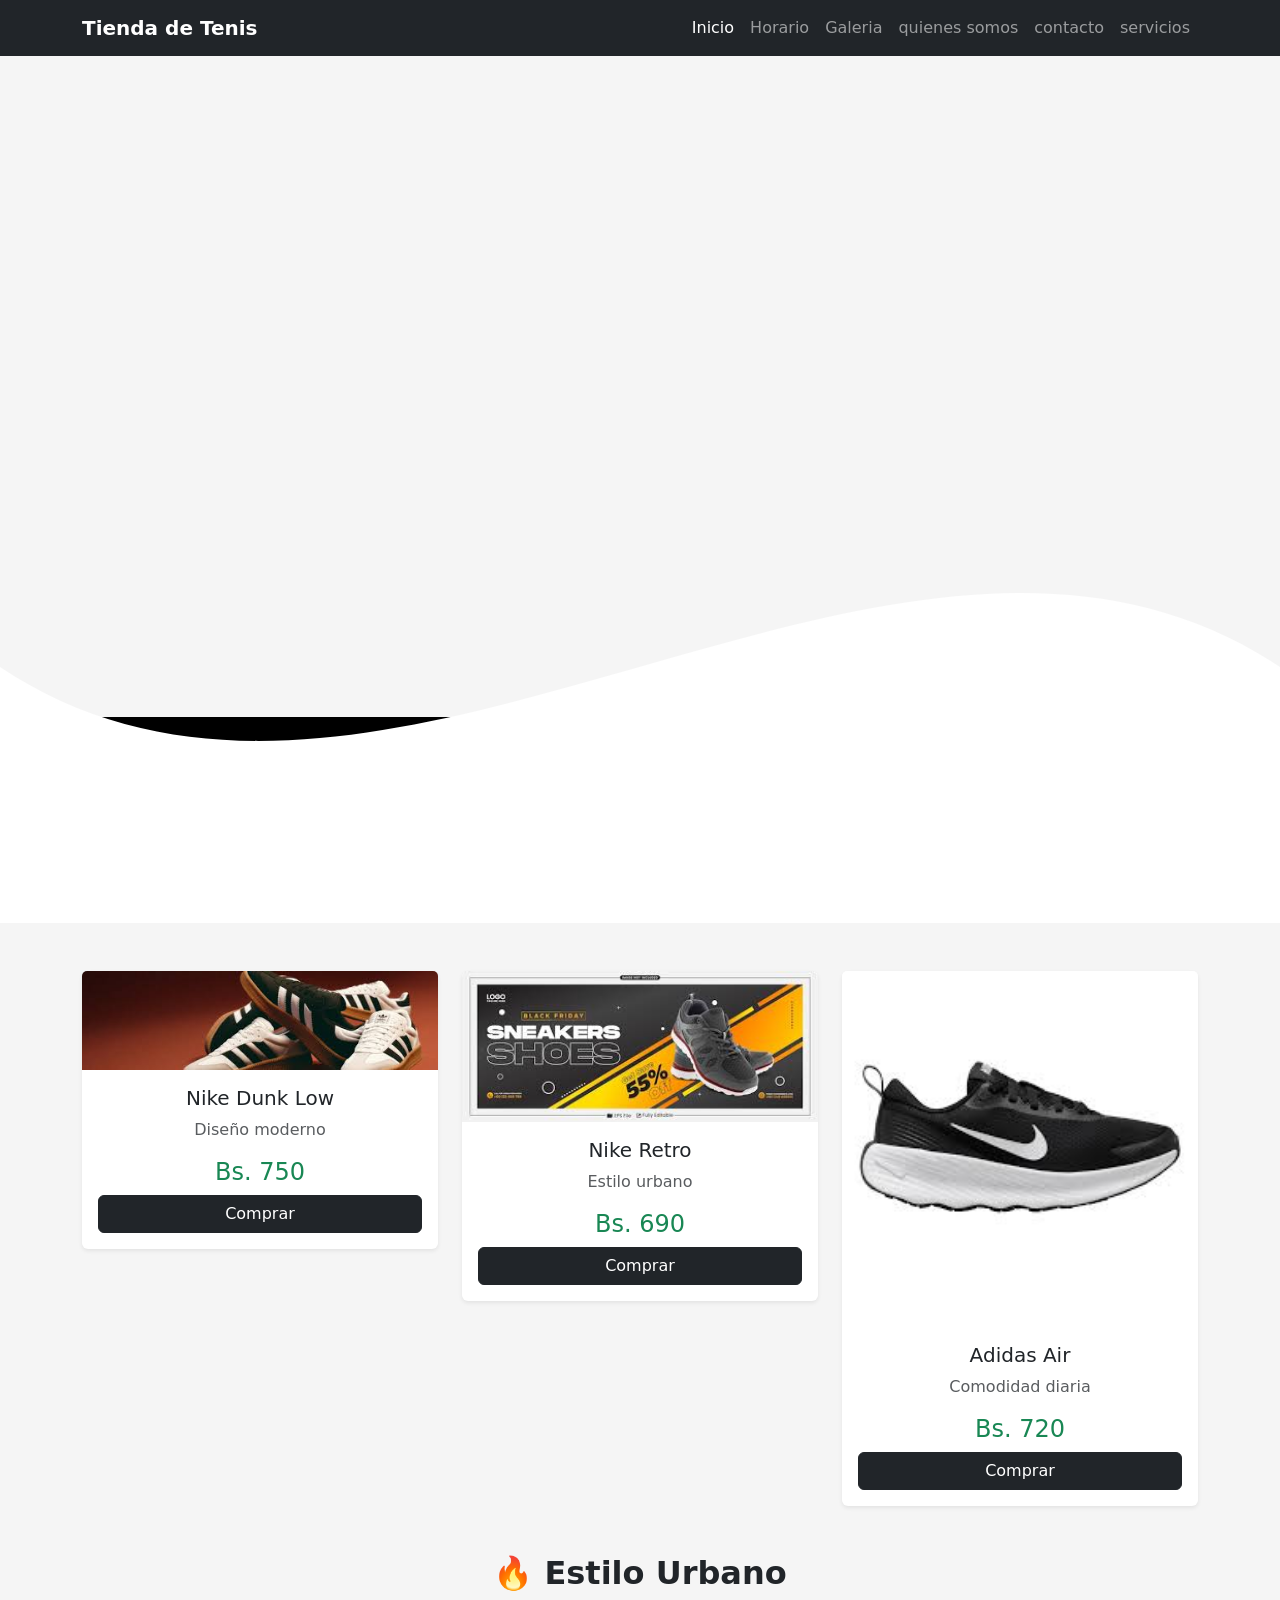
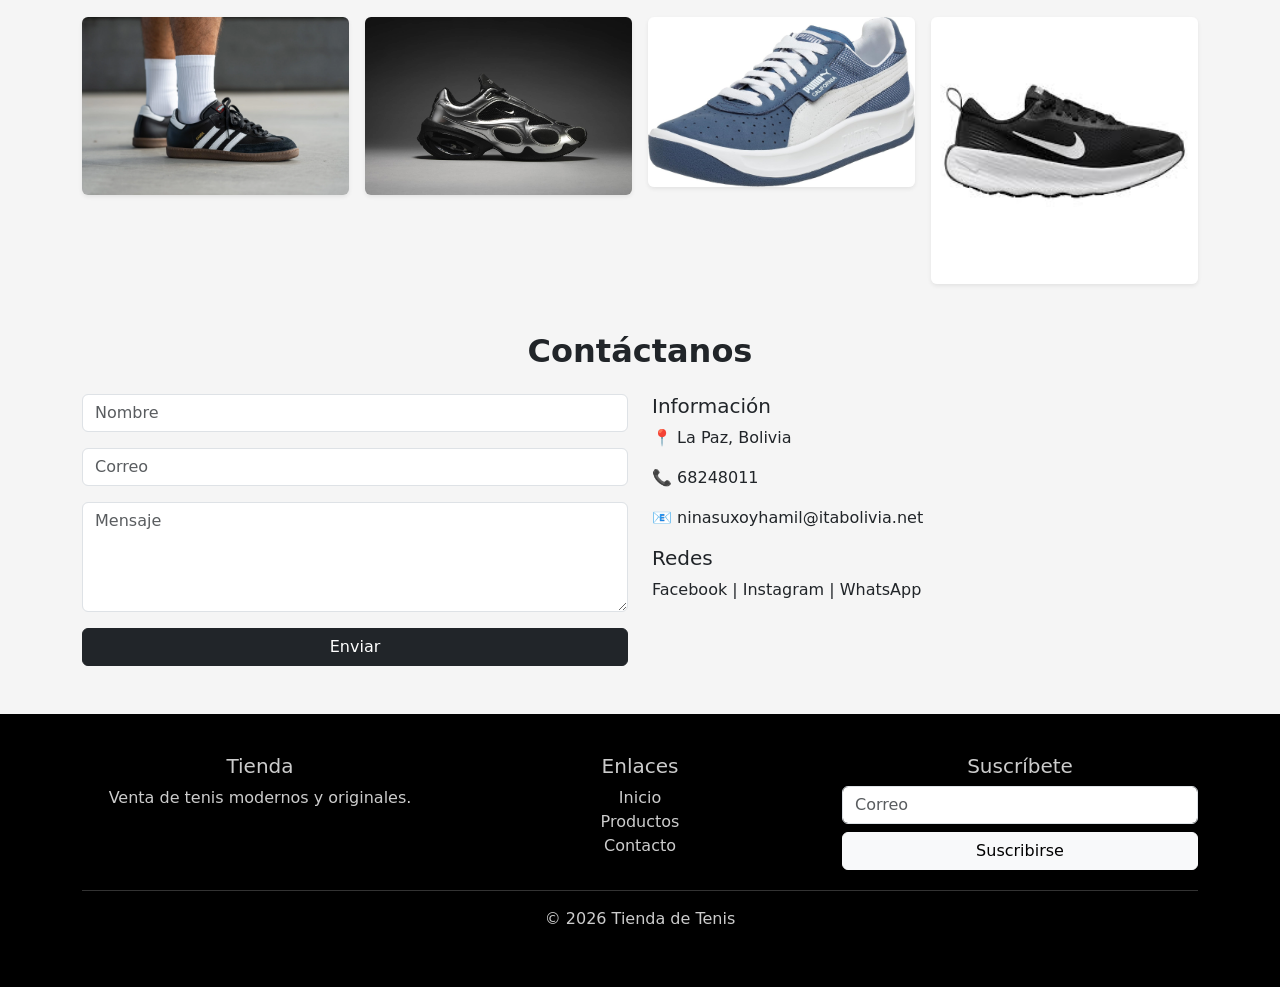
<file: index.html>
<!DOCTYPE html>
<html lang="es">
<head>
<meta charset="UTF-8">
<meta name="viewport" content="width=device-width, initial-scale=1">

<link href="bootstrap-5.3.8-dist/bootstrap-5.3.8-dist/css/bootstrap.min.css" rel="stylesheet">
<link href="css/indexcss.css" rel="stylesheet">

<title>Tienda de Tenis</title>

</head>

<body>

<!-- NAVBAR -->
<nav class="navbar navbar-expand-lg navbar-dark bg-dark fixed-top">
<div class="container">
<a class="navbar-brand fw-bold" href="#">Tienda de Tenis</a>

<button class="navbar-toggler" type="button" data-bs-toggle="collapse" data-bs-target="#menu">
<span class="navbar-toggler-icon"></span>
</button>

<div class="collapse navbar-collapse" id="menu">

<ul class="navbar-nav ms-auto">

<li class="nav-item">
<a class="nav-link active" href="index.html">Inicio</a>
</li>

<li class="nav-item">
  <a class="nav-link" href="Horario.html">Horario</a>
</li>

<li class="nav-item">
  <a class="nav-link" href="galeria.html">Galeria</a>
</li>

<li class="nav-item">
  <a class="nav-link" href="quienes somos.html">quienes somos</a>
</li>

<li class="nav-item">
  <a class="nav-link" href="contacto.html">contacto</a>
  
  <li class="nav-item">
  <a class="nav-link" href="servicios.html">servicios</a>
</li>
</li>
</ul>

</div>
</div>
</nav>

<!-- VIDEO -->
<video class="w-100" autoplay muted loop>
<source src="imagenes/banner.mp4" type="video/mp4">
</video>

<!-- OLA + TITULO -->
<div class="wave-full">
<h2 class="fw-bold">Productos Destacados</h2>
<p>Los mejores tenis para tu estilo</p>

<svg viewBox="0 0 500 150" preserveAspectRatio="none">
<path d="M0.00,49.98 C149.99,150.00 349.20,-49.98 500.00,49.98 L500.00,150.00 L0.00,150.00 Z" style="fill:white;"></path>
</svg>
</div>

<!-- PRODUCTOS -->
<div class="container my-5" id="productos">
<div class="row g-4">

<div class="col-md-4">
<div class="card shadow-sm">
<img src="imagenes/banner.jfif" class="card-img-top">
<div class="card-body text-center">
<h5>Nike Dunk Low</h5>
<p class="text-muted">Diseño moderno</p>
<h4 class="text-success">Bs. 750</h4>
<button class="btn btn-dark w-100">Comprar</button>
</div>
</div>
</div>

<div class="col-md-4">
<div class="card shadow-sm">
<img src="imagenes/banner3 (1).jfif" class="card-img-top">
<div class="card-body text-center">
<h5>Nike Retro</h5>
<p class="text-muted">Estilo urbano</p>
<h4 class="text-success">Bs. 690</h4>
<button class="btn btn-dark w-100">Comprar</button>
</div>
</div>
</div>

<div class="col-md-4">
<div class="card shadow-sm">
<img src="imagenes/images (1).jfif" class="card-img-top">
<div class="card-body text-center">
<h5>Adidas Air</h5>
<p class="text-muted">Comodidad diaria</p>
<h4 class="text-success">Bs. 720</h4>
<button class="btn btn-dark w-100">Comprar</button>
</div>
</div>
</div>

</div>
</div>

<!-- NUEVA SECCION (MAS CONTENIDO) -->
<div class="container my-5">
<h2 class="text-center fw-bold mb-4">🔥 Estilo Urbano</h2>

<div class="row g-3">

<div class="col-6 col-md-3">
<div class="overflow-hidden rounded shadow-sm">
<img src="imagenes/adidas-samba-review-20885455-main.webp" class="w-100 img-hover">
</div>
</div>

<div class="col-6 col-md-3">
<div class="overflow-hidden rounded shadow-sm">
<img src="imagenes/las-mejores-zapatillas-robustas-nike.jpg" class="w-100 img-hover">
</div>
</div>

<div class="col-6 col-md-3">
<div class="overflow-hidden rounded shadow-sm">
<img src="imagenes/puma.jpg" class="w-100 img-hover">
</div>
</div>

<div class="col-6 col-md-3">
<div class="overflow-hidden rounded shadow-sm">
<img src="imagenes/images (1).jfif" class="w-100 img-hover">
</div>
</div>

</div>
</div>
<!-- CONTACTO MEJORADO -->
<section id="contacto" class="container my-5">
<h2 class="text-center fw-bold mb-4">Contáctanos</h2>

<div class="row">
<div class="col-md-6">
<input class="form-control mb-3" placeholder="Nombre">
<input class="form-control mb-3" placeholder="Correo">
<textarea class="form-control mb-3" rows="4" placeholder="Mensaje"></textarea>
<button class="btn btn-dark w-100">Enviar</button>
</div>

<div class="col-md-6">
<h5>Información</h5>
<p>📍 La Paz, Bolivia</p>
<p>📞 68248011</p>
<p>📧 ninasuxoyhamil@itabolivia.net</p>

<h5>Redes</h5>
<p>Facebook | Instagram | WhatsApp</p>
</div>
</div>
</section>

<!-- FOOTER PRO -->
<footer>
<div class="container">
<div class="row">

<div class="col-md-4">
<h5>Tienda</h5>
<p>Venta de tenis modernos y originales.</p>
</div>

<div class="col-md-4">
<h5>Enlaces</h5>
<ul class="list-unstyled">
<li><a href="#">Inicio</a></li>
<li><a href="#productos">Productos</a></li>
<li><a href="#contacto">Contacto</a></li>
</ul>
</div>

<div class="col-md-4">
<h5>Suscríbete</h5>
<input class="form-control mb-2" placeholder="Correo">
<button class="btn btn-light w-100">Suscribirse</button>
</div>

</div>
<hr>
<p class="text-center">© 2026 Tienda de Tenis</p>
</div>
</footer>

<script src="bootstrap-5.3.8-dist/bootstrap-5.3.8-dist/js/bootstrap.bundle.min.js"></script>

</body>
</html>
</file>
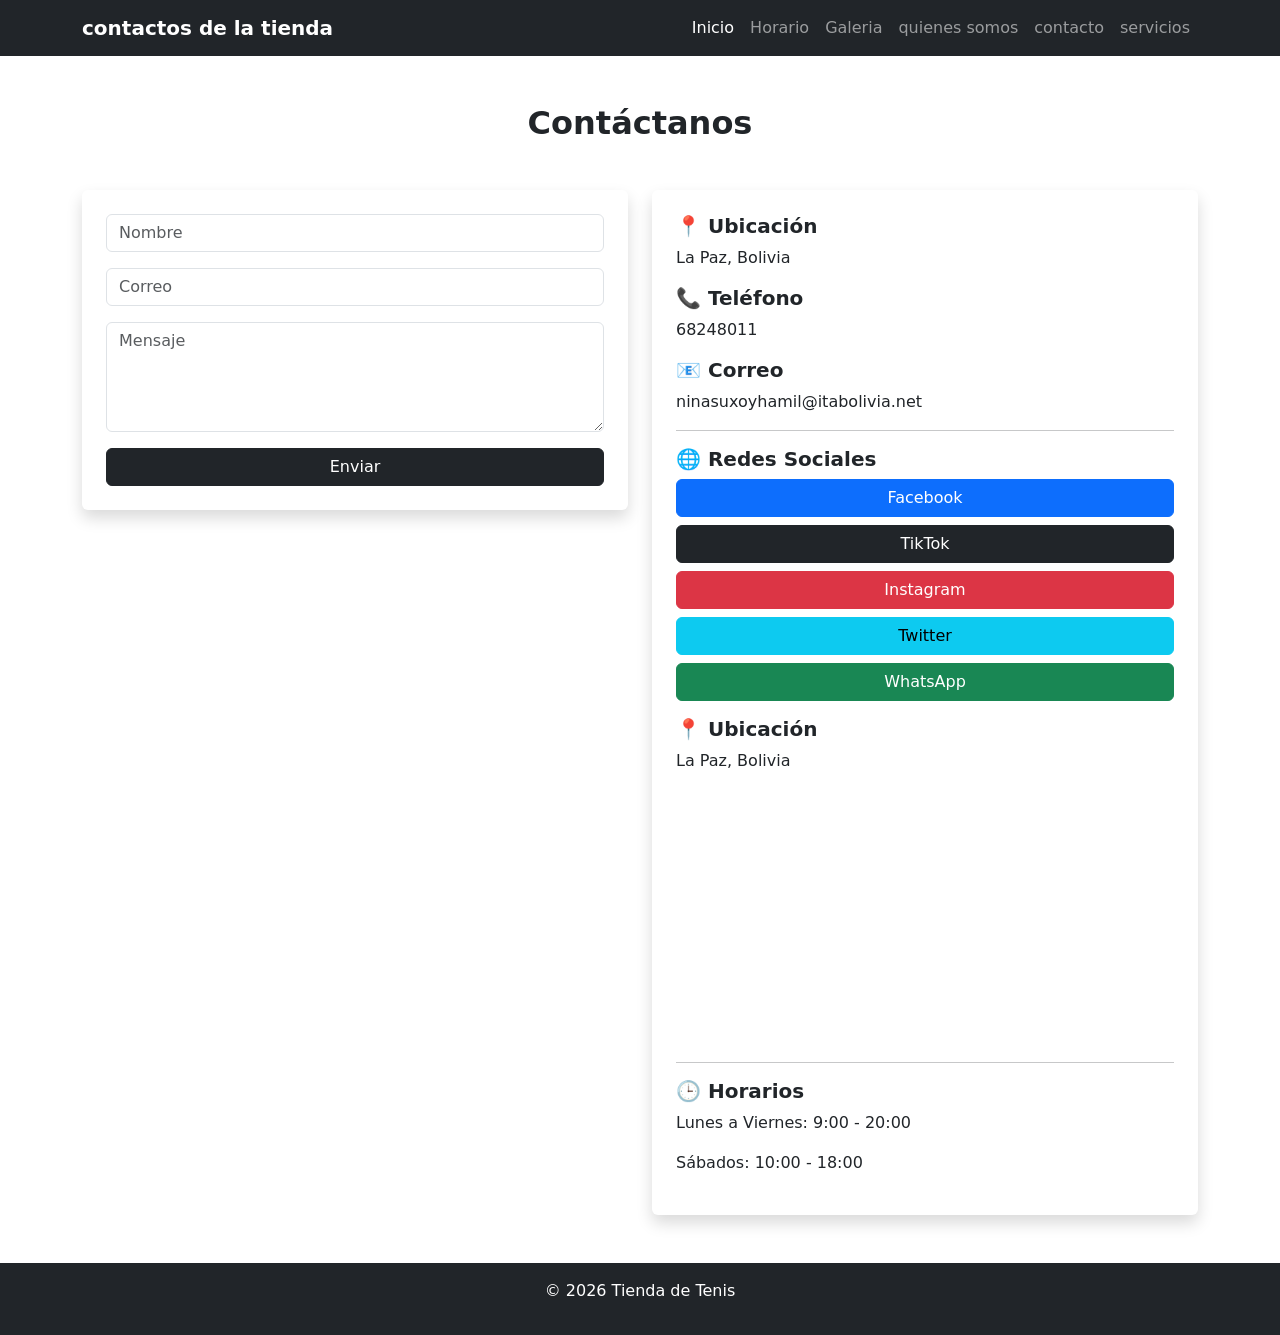
<file: contacto.html>
<!DOCTYPE html>
<html lang="es">
<head>
<meta charset="UTF-8">
<meta name="viewport" content="width=device-width, initial-scale=1">

<link href="bootstrap-5.3.8-dist/bootstrap-5.3.8-dist/css/bootstrap.min.css" rel="stylesheet">

<title>Contacto</title>
<!-- NAVBAR -->
<nav class="navbar navbar-expand-lg navbar-dark bg-dark fixed-top">
<div class="container">
<a class="navbar-brand fw-bold" href="#">contactos de la tienda </a>

<button class="navbar-toggler" type="button" data-bs-toggle="collapse" data-bs-target="#menu">
<span class="navbar-toggler-icon"></span>
</button>

<div class="collapse navbar-collapse" id="menu">

<ul class="navbar-nav ms-auto">

<li class="nav-item">
<a class="nav-link active" href="index.html">Inicio</a>
</li>

<li class="nav-item">
  <a class="nav-link" href="Horario.html">Horario</a>
</li>

<li class="nav-item">
  <a class="nav-link" href="galeria.html">Galeria</a>
</li>

<li class="nav-item">
  <a class="nav-link" href="quienes somos.html">quienes somos</a>
</li>

<li class="nav-item">
  <a class="nav-link" href="contacto.html">contacto</a>
  
  <li class="nav-item">
  <a class="nav-link" href="servicios.html">servicios</a>
</li>
</li>
</ul>

</div>
</div>
</nav>

</head>

<body>

<!-- NAVBAR -->
<nav class="navbar navbar-expand-lg navbar-dark bg-dark">
<div class="container">
<a class="navbar-brand" href="index.html">Tienda</a>
</div>
</nav>

<!-- CONTACTO -->
<section class="container my-5">
<h2 class="text-center fw-bold mb-5">Contáctanos</h2>

<div class="row g-4">

<!-- FORMULARIO -->
<div class="col-md-6">
<div class="p-4 shadow rounded">
<input class="form-control mb-3" placeholder="Nombre">
<input class="form-control mb-3" placeholder="Correo">
<textarea class="form-control mb-3" rows="4" placeholder="Mensaje"></textarea>
<button class="btn btn-dark w-100">Enviar</button>
</div>
</div>

<!-- INFO -->
<div class="col-md-6">
<div class="p-4 shadow rounded h-100">

<h5 class="fw-bold">📍 Ubicación</h5>
<p>La Paz, Bolivia</p>

<h5 class="fw-bold mt-3">📞 Teléfono</h5>
<p>68248011</p>

<h5 class="fw-bold mt-3">📧 Correo</h5>
<p> ninasuxoyhamil@itabolivia.net</p>

<hr>

<h5 class="fw-bold">🌐 Redes Sociales</h5>

<div class="d-grid gap-2">
<a href="https://www.facebook.com/share/1DmntWJP2g/" class="btn btn-primary">Facebook</a>
<a href="https://www.tiktok.com/@yhamilninasuxo?_r=1&_t=ZS-94voygqdmhY" class="btn btn-dark">TikTok</a>
<a href="https://www.instagram.com/marisol.mamaniquispe?igsh=MTNiOWVyNDJvaXE5eA==" class="btn btn-danger">Instagram</a>
<a href="https://x.com/Yhamil50620964" class="btn btn-info">Twitter</a>
<a href="https://web.whatsapp.com/68248011" class="btn btn-success">WhatsApp</a>
</div>

<h5 class="fw-bold mt-3">📍 Ubicación</h5>
<p>La Paz, Bolivia</p>

<iframe 
src="https://www.google.com/maps?q=La+Paz+Bolivia&output=embed"
width="100%" 
height="250" 
style="border:0; border-radius:10px;"
allowfullscreen="" 
loading="lazy">
</iframe>
<hr>

<h5 class="fw-bold">🕒 Horarios</h5>
<p>Lunes a Viernes: 9:00 - 20:00</p>
<p>Sábados: 10:00 - 18:00</p>

</div>
</div>

</div>
</section>


<!-- FOOTER -->
<footer class="bg-dark text-white text-center p-3">
<p>© 2026 Tienda de Tenis</p>
</footer>

<script src="bootstrap-5.3.8-dist/bootstrap-5.3.8-dist/js/bootstrap.bundle.min.js"></script>

</body>
</html>
</file>
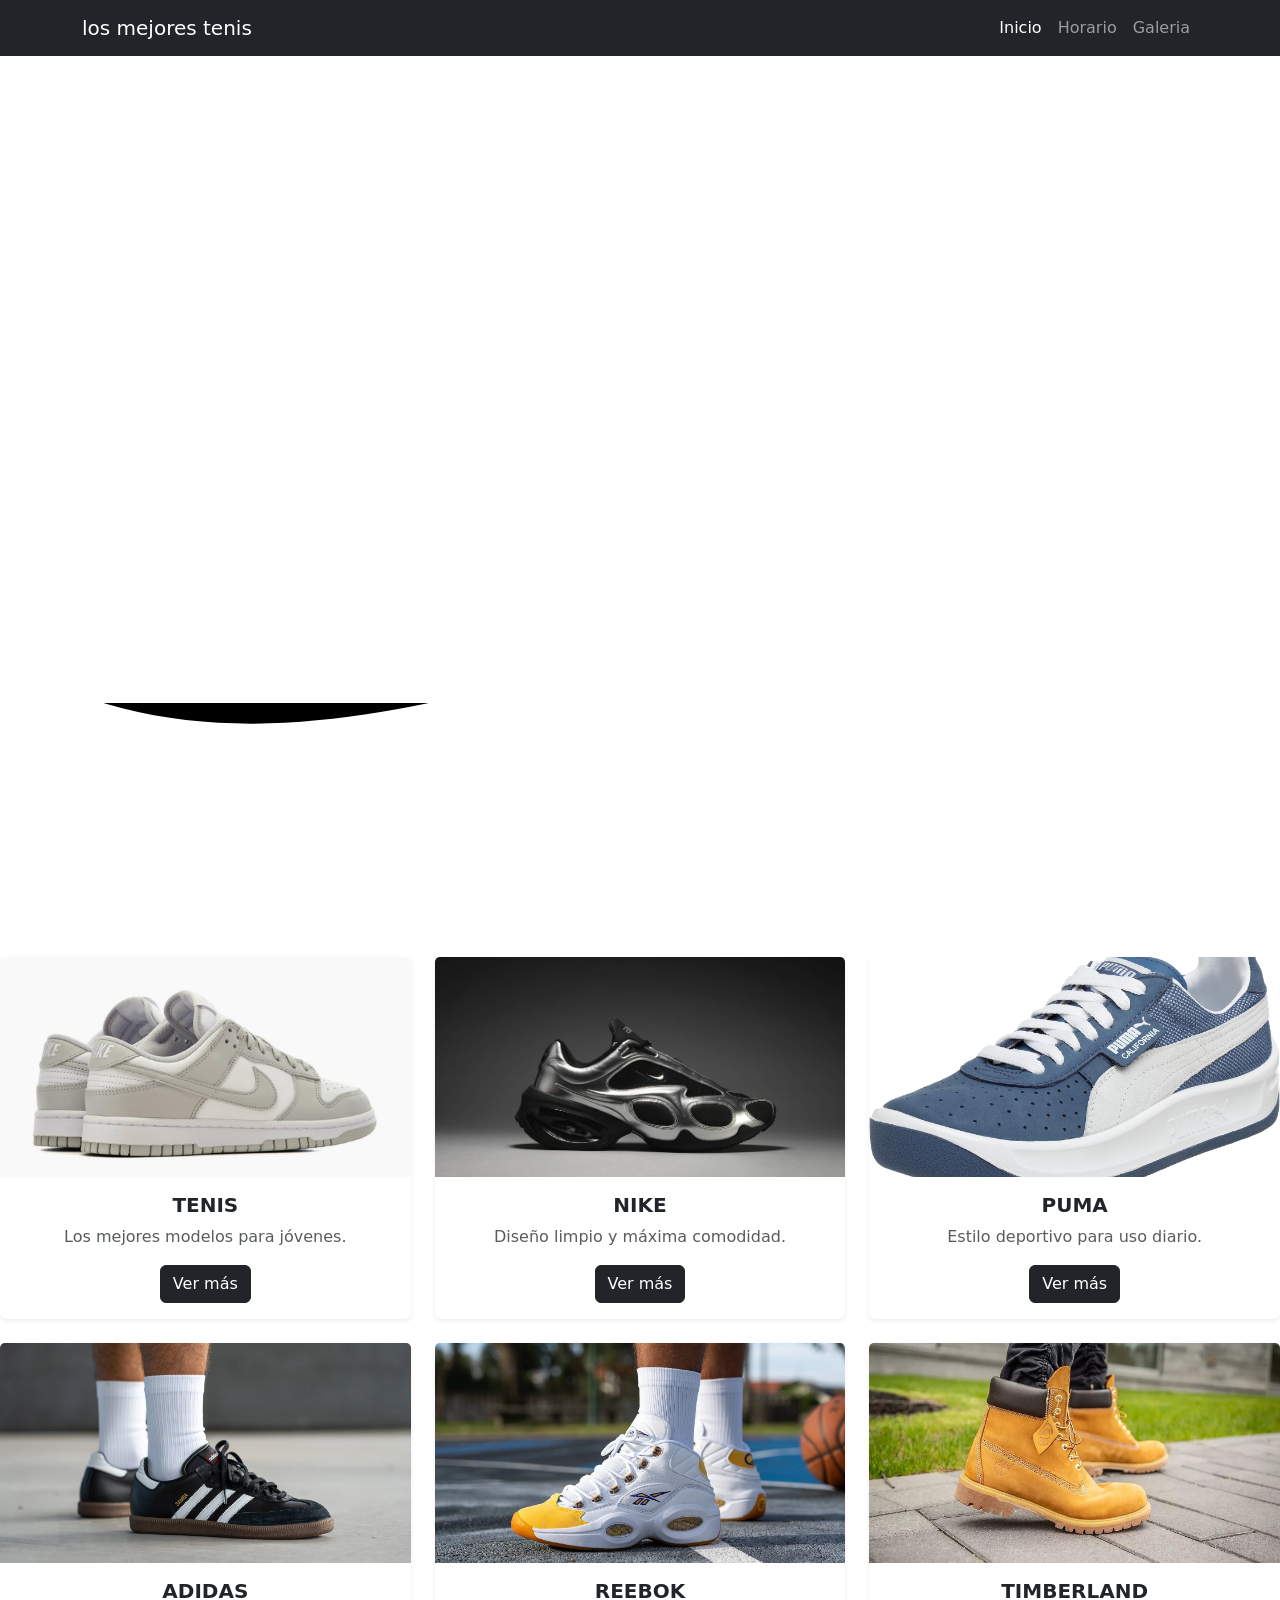
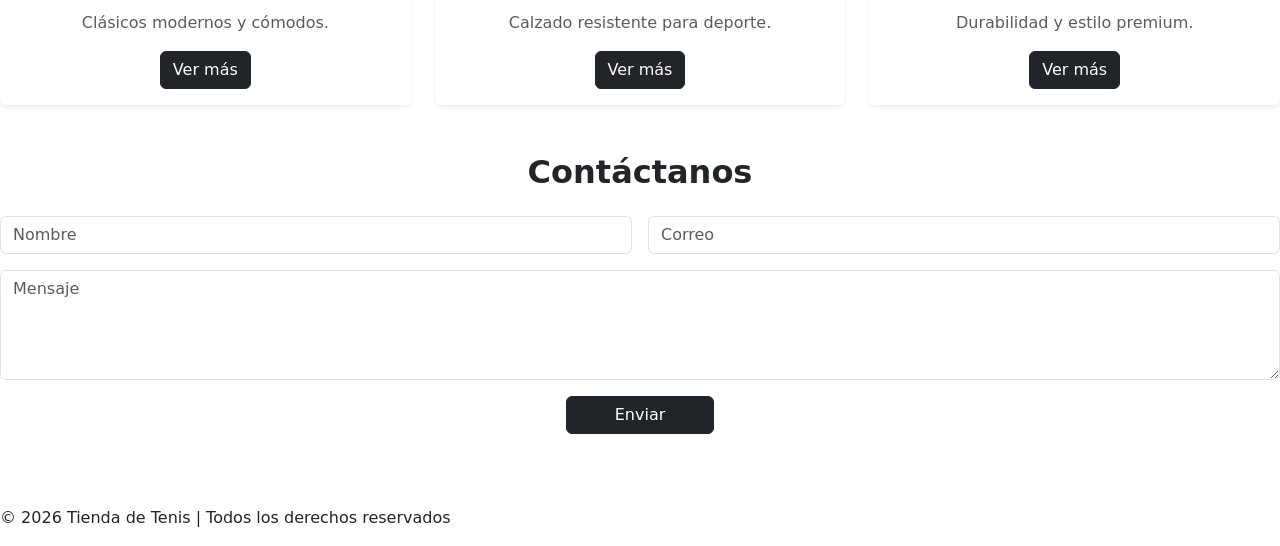
<file: galeria.html>
<!DOCTYPE html>
<html lang="es">

<head>
<meta charset="UTF-8">
<meta name="viewport" content="width=device-width, initial-scale=1">

<link href="bootstrap-5.3.8-dist/bootstrap-5.3.8-dist/css/bootstrap.min.css" rel="stylesheet">
<link href="css/galeria.css" rel="stylesheet">

<title>tenis de todo tipo</title>


</head>

<body>

<!-- NAVBAR -->
<nav class="navbar navbar-expand-lg navbar-dark bg-dark">

<div class="container">

<a class="navbar-brand" href="#">los mejores tenis</a>

<button class="navbar-toggler" type="button" data-bs-toggle="collapse" data-bs-target="#menu">
<span class="navbar-toggler-icon"></span>
</button>

<div class="collapse navbar-collapse" id="menu">

<ul class="navbar-nav ms-auto">

<li class="nav-item">
<a class="nav-link active" href="indexx.html">Inicio</a>
</li>

<li class="nav-item">
  <a class="nav-link" href="Horario.html">Horario</a>
</li>

<li class="nav-item">
  <a class="nav-link" href="galeria.html">Galeria</a>
</li>

</ul>

</div>
</div>
</nav>

<!-- SLIDER -->
<div id="slider" class="carousel slide" data-bs-ride="carousel">

<div class="carousel-inner">

<!-- VIDEO -->
<video class="w-100" autoplay muted loop>
<source src="imagenes/banner.mp4" type="video/mp4">
</video>

<button class="carousel-control-prev" type="button" data-bs-target="#slider" data-bs-slide="prev">
<span class="carousel-control-prev-icon"></span>
</button>

<button class="carousel-control-next" type="button" data-bs-target="#slider" data-bs-slide="next">
<span class="carousel-control-next-icon"></span>
</button>

</div>
<div class="row g-4">

<!--galeria-->


<!-- OLA + TITULO -->
<div class="wave-full">
<h2 class="fw-bold">galeria</h2>
<p>Los mejores tenis para tu estilo</p>

<svg viewBox="0 0 500 150" preserveAspectRatio="none">
<path d="M0.00,49.98 C149.99,150.00 349.20,-49.98 500.00,49.98 L500.00,150.00 L0.00,150.00 Z" style="fill:white;"></path>
</svg>
</div>


<!-- CONTENEDOR -->
<div class="container mt-5">

  <div class="row g-4">

    <!-- TENIS -->
    <div class="col-12 col-sm-6 col-md-4">
      <div class="card h-100 shadow-sm border-0">
        <img src="imagenes/tenis-nike-dunk-low-grises-blancos-para-hombre-joven.webp"
             class="card-img-top" style="height:220px; object-fit:cover;">
        <div class="card-body text-center">
          <h5 class="card-title fw-bold">TENIS</h5>
          <p class="card-text text-muted">Los mejores modelos para jóvenes.</p>
          <a href="#" class="btn btn-dark">Ver más</a>
        </div>
      </div>
    </div>

    <!-- NIKE -->
    <div class="col-12 col-sm-6 col-md-4">
      <div class="card h-100 shadow-sm border-0">
        <img src="imagenes/las-mejores-zapatillas-robustas-nike.jpg"
             class="card-img-top" style="height:220px; object-fit:cover;">
        <div class="card-body text-center">
          <h5 class="card-title fw-bold">NIKE</h5>
          <p class="card-text text-muted">Diseño limpio y máxima comodidad.</p>
          <a href="#" class="btn btn-dark">Ver más</a>
        </div>
      </div>
    </div>

    <!-- PUMA -->
    <div class="col-12 col-sm-6 col-md-4">
      <div class="card h-100 shadow-sm border-0">
        <img src="imagenes/puma.jpg"
             class="card-img-top" style="height:220px; object-fit:cover;">
        <div class="card-body text-center">
          <h5 class="card-title fw-bold">PUMA</h5>
          <p class="card-text text-muted">Estilo deportivo para uso diario.</p>
          <a href="#" class="btn btn-dark">Ver más</a>
        </div>
      </div>
    </div>

    <!-- ADIDAS -->
    <div class="col-12 col-sm-6 col-md-4">
      <div class="card h-100 shadow-sm border-0">
        <img src="imagenes/adidas-samba-review-20885455-main.webp"
             class="card-img-top" style="height:220px; object-fit:cover;">
        <div class="card-body text-center">
          <h5 class="card-title fw-bold">ADIDAS</h5>
          <p class="card-text text-muted">Clásicos modernos y cómodos.</p>
          <a href="#" class="btn btn-dark">Ver más</a>
        </div>
      </div>
    </div>

    <!-- REEBOK -->
    <div class="col-12 col-sm-6 col-md-4">
      <div class="card h-100 shadow-sm border-0">
        <img src="imagenes/best-reebok-basketball-shoes-17866931-main.webp"
             class="card-img-top" style="height:220px; object-fit:cover;">
        <div class="card-body text-center">
          <h5 class="card-title fw-bold">REEBOK</h5>
          <p class="card-text text-muted">Calzado resistente para deporte.</p>
          <a href="#" class="btn btn-dark">Ver más</a>
        </div>
      </div>
    </div>

    <!-- TIMBERLAND -->
    <div class="col-12 col-sm-6 col-md-4">
      <div class="card h-100 shadow-sm border-0">
        <img src="imagenes/our-story-hero-d-332316 (1).avif"
             class="card-img-top" style="height:220px; object-fit:cover;">
        <div class="card-body text-center">
          <h5 class="card-title fw-bold">TIMBERLAND</h5>
          <p class="card-text text-muted">Durabilidad y estilo premium.</p>
          <a href="#" class="btn btn-dark">Ver más</a>
        </div>
      </div>
    </div>

  </div>

</div>

<!-- CONTACTO -->
<section id="contacto" class="container my-5">

<h2 class="text-center fw-bold mb-4"> Contáctanos</h2>

<form>

<div class="row g-3">

<div class="col-md-6">
<input type="text" class="form-control" placeholder="Nombre">
</div>

<div class="col-md-6">
<input type="email" class="form-control" placeholder="Correo">
</div>

<div class="col-12">
<textarea class="form-control" rows="4" placeholder="Mensaje"></textarea>
</div>

<div class="col-12 text-center">
<button type="button" class="btn btn-dark px-5">Enviar</button>

</div>

</div>

</form>

</section>

<!-- FOOTER -->
<footer>
<p>© 2026 Tienda de Tenis | Todos los derechos reservados</p>
</footer>

<script src="bootstrap-5.3.8-dist/bootstrap-5.3.8-dist/js/bootstrap.bundle.min.js"></script>

</body>
</html>
</file>
<file: css/indexcss.css>
body{
background:#f5f5f5;
}

/* Slider altura */
.carousel-item img{
height:450px;
object-fit:cover;
}

/* Tarjetas */
.card{
transition:0.3s;
border:none;
}

.card:hover{
transform: translateY(-8px);
box-shadow:0 10px 25px rgba(0,0,0,0.25);
}

/* Footer */
footer{
background:#111;
color:white;
padding:20px 0;
text-align:center;
}



body{padding-top:70px;}

/* OLA FULL WIDTH */
.wave-full{
  width:100%;
  background:#000000;
  color:rgb(235, 235, 235);
  text-align:center;
  padding:40px 0 80px;
  position:relative;
}
.wave-full svg{
  position:absolute;
  bottom:0;
  left:0;
  width:100%;
}

footer{
  background:#000000;
  color:#ccc;
  padding:40px 0;
}
footer a{color:#ccc;text-decoration:none;}
footer a:hover{color:white;}

.img-hover{
  transition: transform 0.4s ease, filter 0.4s ease;
}

.img-hover:hover{
  transform: scale(1.1);
  filter: brightness(1.1);
}
</file>
<file: css/galeria.css>
.celda{
border:1px solid #000;
padding:15px;
text-align:center;
background:#ffffff;
}

.encabezado{
background:#000000;
color:rgb(255, 255, 255);
font-weight:bold;
}


.card:hover{
  transform: translateY(-5px);
  transition: 0.3s;
  box-shadow: 0 8px 20px rgba(0,0,0,0.2);
}
/* OLA FULL WIDTH */
.wave-full{
  width:100%;
  background:#000000;
  color:rgb(235, 235, 235);
  text-align:center;
  padding:40px 0 80px;
  position:relative;
}
.wave-full svg{
  position:absolute;
  bottom:0;
  left:0;
  width:100%;
}
</file>
